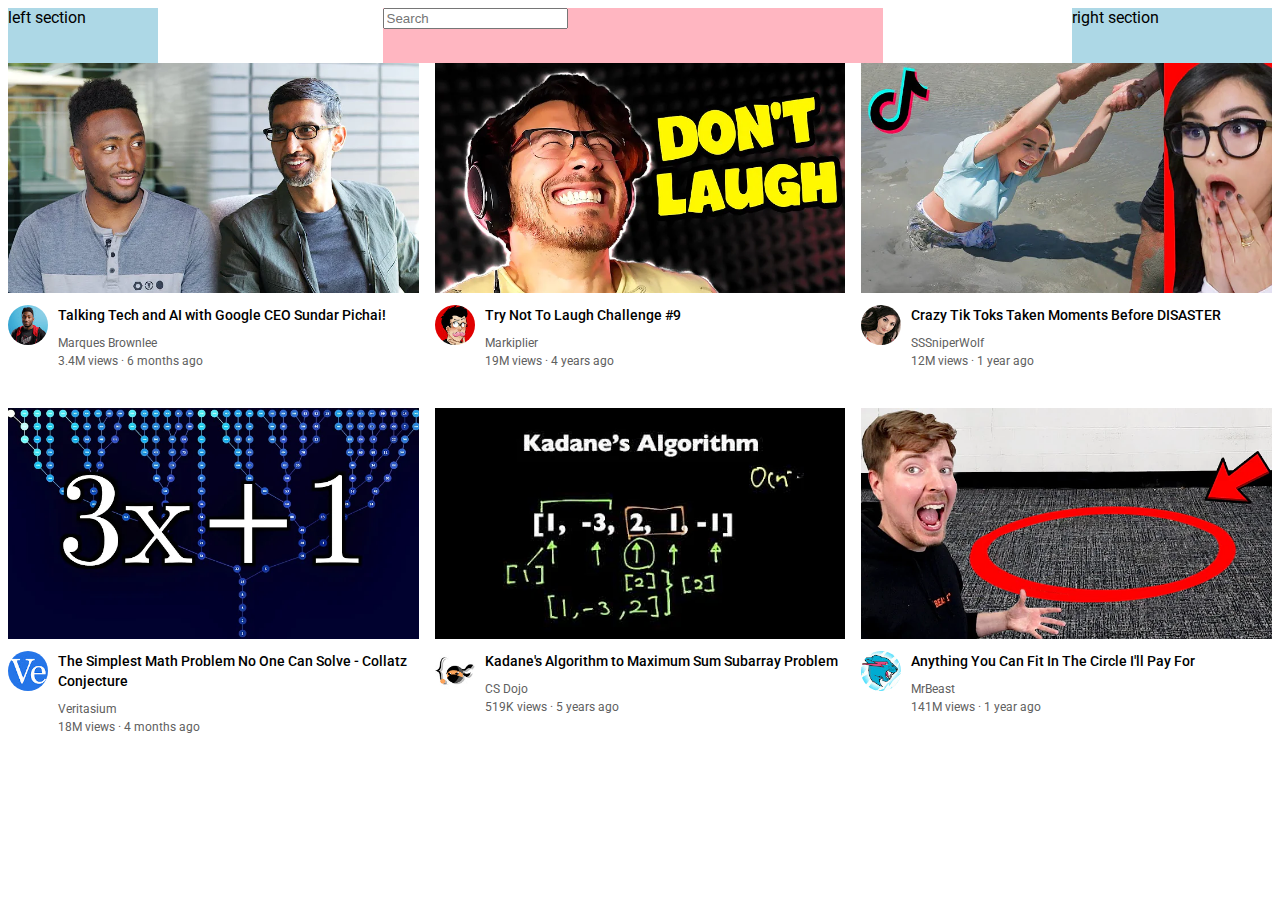
<file: index.html>
<!DOCTYPE html>
<html>
    <title>Youtube.com Clone</title>
    <head>
        <link href="styles/general.css" type="text/css" rel="stylesheet" />
        <link href="styles/header.css" type="text/css" rel="stylesheet" />
        <link href="styles/video.css" type="text/css" rel="stylesheet" />
        <link rel="preconnect" href="https://fonts.googleapis.com"> 
        <link rel="preconnect" href="https://fonts.gstatic.com" crossorigin> 
        <link href="https://fonts.googleapis.com/css2?family=Roboto:wght@400;500;700&display=swap" rel="stylesheet">
    </head>
    <body>
        <div class="header">
            <div class="left-section"><p>left section</p></div>
            <div class="middle-section">
                <input class="search-bar" type="text" placeholder="Search">
            </div>
            <div class="right-section"><p>right section</p></div>
        </div>
        <div class="video-grid">
            <div class="video-preview">
                <!--Create two divs for vertical layout-->
                <div class="thumbnail-row">
                    <img class="thumbnail" src="thumbnails/thumbnail-1.webp">
                </div>
                <div class="video-info-grid">
                    <!--Create two divs for horizonal layout, make it inline block-->
                    <!--Profile pic on left, video info on right-->
                    <div class="channel-picture">
                        <img class="profile-picture" src="channel-pictures/channel-1.jpeg">
                    </div>
                    <div class="video-info">
                        <p class="video-title">
                            Talking Tech and AI with Google CEO Sundar Pichai!
                        </p>
                        <p class="video-author">
                            Marques Brownlee
                        </p>
                        <p class="video-stats">
                            3.4M views &#183; 6 months ago
                        </p>
                    </div>
                </div>    
            </div>
            <div class="video-preview">
                <div class="thumbnail-row">
                    <img class="thumbnail" src="thumbnails/thumbnail-2.webp">
                </div>
                <div class="video-info-grid">
                    <div class="channel-picture">
                        <img class="profile-picture" src="channel-pictures/channel-2.jpeg">
                    </div>
                    <div class ="video-info">         
                        <p class="video-title">
                        Try Not To Laugh Challenge #9
                        </p>
                        <p class="video-author">
                            Markiplier
                        </p>
                        <p class="video-stats">
                            19M views &#183; 4 years ago
                        </p>
                    </div>
                </div>
            </div>
             <div class="video-preview">
                <!--Create two divs for vertical layout-->
                <div class="thumbnail-row">
                    <img class="thumbnail" src="thumbnails/thumbnail-3.webp">
                </div>
                <div class="video-info-grid">
                    <!--Create two divs for horizonal layout, make it inline block-->
                    <!--Profile pic on left, video info on right-->
                    <div class="channel-picture">
                        <img class="profile-picture" src="channel-pictures/channel-3.jpeg">
                    </div>
                    <div class="video-info">
                        <p class="video-title">
                            Crazy Tik Toks Taken Moments Before DISASTER
                        </p>
                        <p class="video-author">
                            SSSniperWolf
                        </p>
                        <p class="video-stats">
                            12M views &#183; 1 year ago
                        </p>
                    </div>
                </div>    
            </div>
            <div class="video-preview">
                <div class="thumbnail-row">
                    <img class="thumbnail" src="thumbnails/thumbnail-4.webp">
                </div>
                <div class="video-info-grid">
                    <div class="channel-picture">
                        <img class="profile-picture" src="channel-pictures/channel-4.jpeg">
                    </div>
                    <div class ="video-info">         
                        <p class="video-title">
                            The Simplest Math Problem No One Can Solve - Collatz Conjecture
                        </p>
                        <p class="video-author">
                            Veritasium
                        </p>
                        <p class="video-stats">
                            18M views &#183; 4 months ago
                        </p>
                    </div>
                </div>
            </div>
            <div class="video-preview">
                <!--Create two divs for vertical layout-->
                <div class="thumbnail-row">
                    <img class="thumbnail" src="thumbnails/thumbnail-5.webp">
                </div>
                <div class="video-info-grid">
                    <!--Create two divs for horizonal layout, make it inline block-->
                    <!--Profile pic on left, video info on right-->
                    <div class="channel-picture">
                        <img class="profile-picture" src="channel-pictures/channel-5.jpeg">
                    </div>
                    <div class="video-info">
                        <p class="video-title">
                            Kadane's Algorithm to Maximum Sum Subarray Problem
                        </p>
                        <p class="video-author">
                            CS Dojo
                        </p>
                        <p class="video-stats">
                            519K views &#183; 5 years ago
                        </p>
                    </div>
                </div>    
            </div>
            <div class="video-preview">
                <div class="thumbnail-row">
                    <img class="thumbnail" src="thumbnails/thumbnail-6.webp">
                </div>
                <div class="video-info-grid">
                    <div class="channel-picture">
                        <img class="profile-picture" src="channel-pictures/channel-6.jpeg">
                    </div>
                    <div class ="video-info">         
                        <p class="video-title">
                            Anything You Can Fit In The Circle I'll Pay For
                        </p>
                        <p class="video-author">
                            MrBeast
                        </p>
                        <p class="video-stats">
                            141M views &#183; 1 year ago
                        </p>
                    </div>
                </div>
            </div>
        </div>
    </body>
</html>
</file>
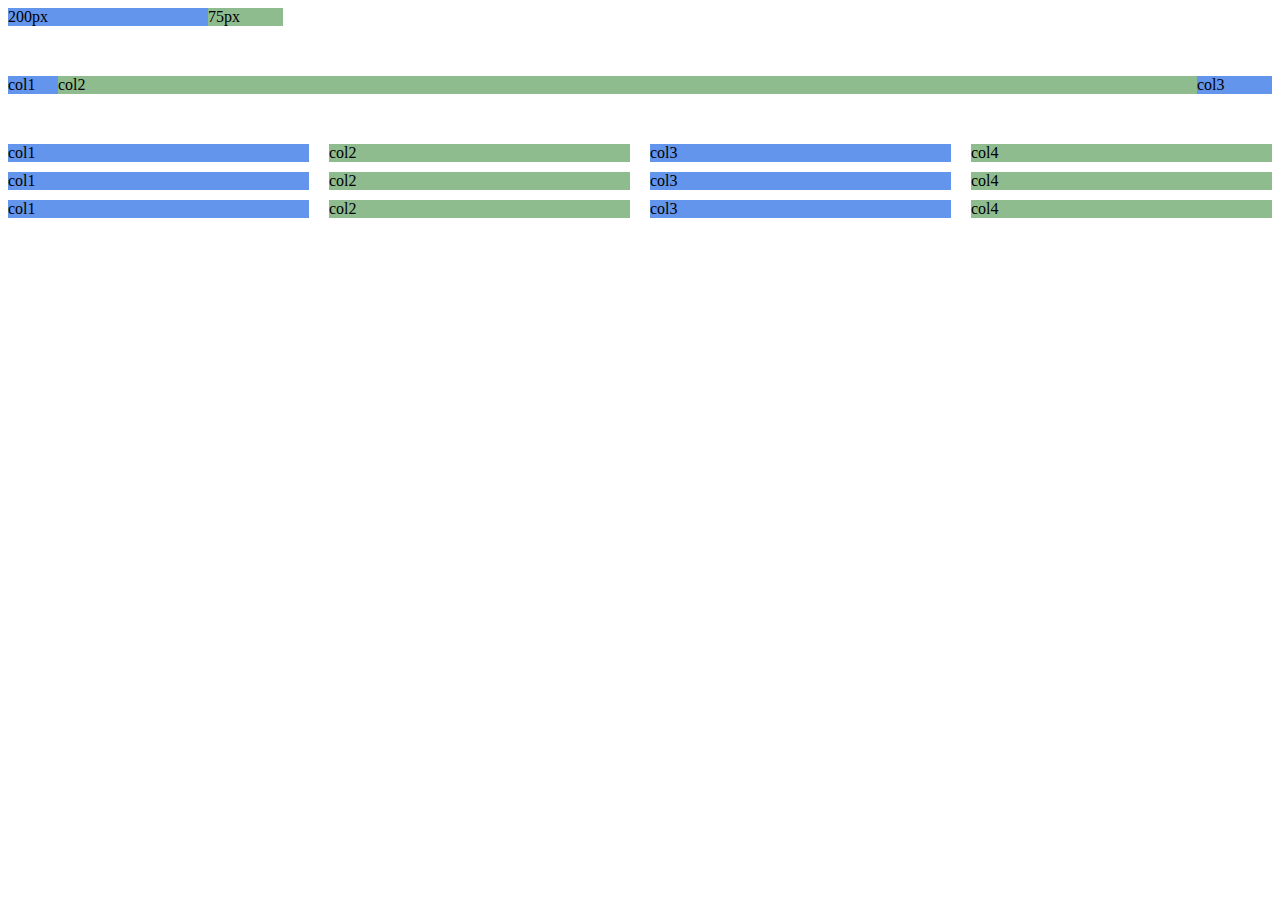
<file: exercise11.html>
<!DOCTYPE html>
<html>
    <head>
        <title> Lesson 11 Exercises</title>
        <link href="styles/exercise11.css" type="text/css" rel="stylesheet" />
    </head>
    <body>
        <div class="ex11a">
            <div class="px200">200px</div>
            <div class="px75">75px</div>
        </div>
        <div class="ex11b">
            <div class="col1">col1</div>
            <div class="col2">col2</div>
            <div class="col3">col3</div>
        </div>
        <div class="ex11c">
            <div class="col1">col1</div>
            <div class="col2">col2</div>
            <div class="col3">col3</div>
            <div class="col4">col4</div>
            <div class="col1">col1</div>
            <div class="col2">col2</div>
            <div class="col3">col3</div>
            <div class="col4">col4</div>
            <div class="col1">col1</div>
            <div class="col2">col2</div>
            <div class="col3">col3</div>
            <div class="col4">col4</div>
        </div>
    </body>
</html>
</file>
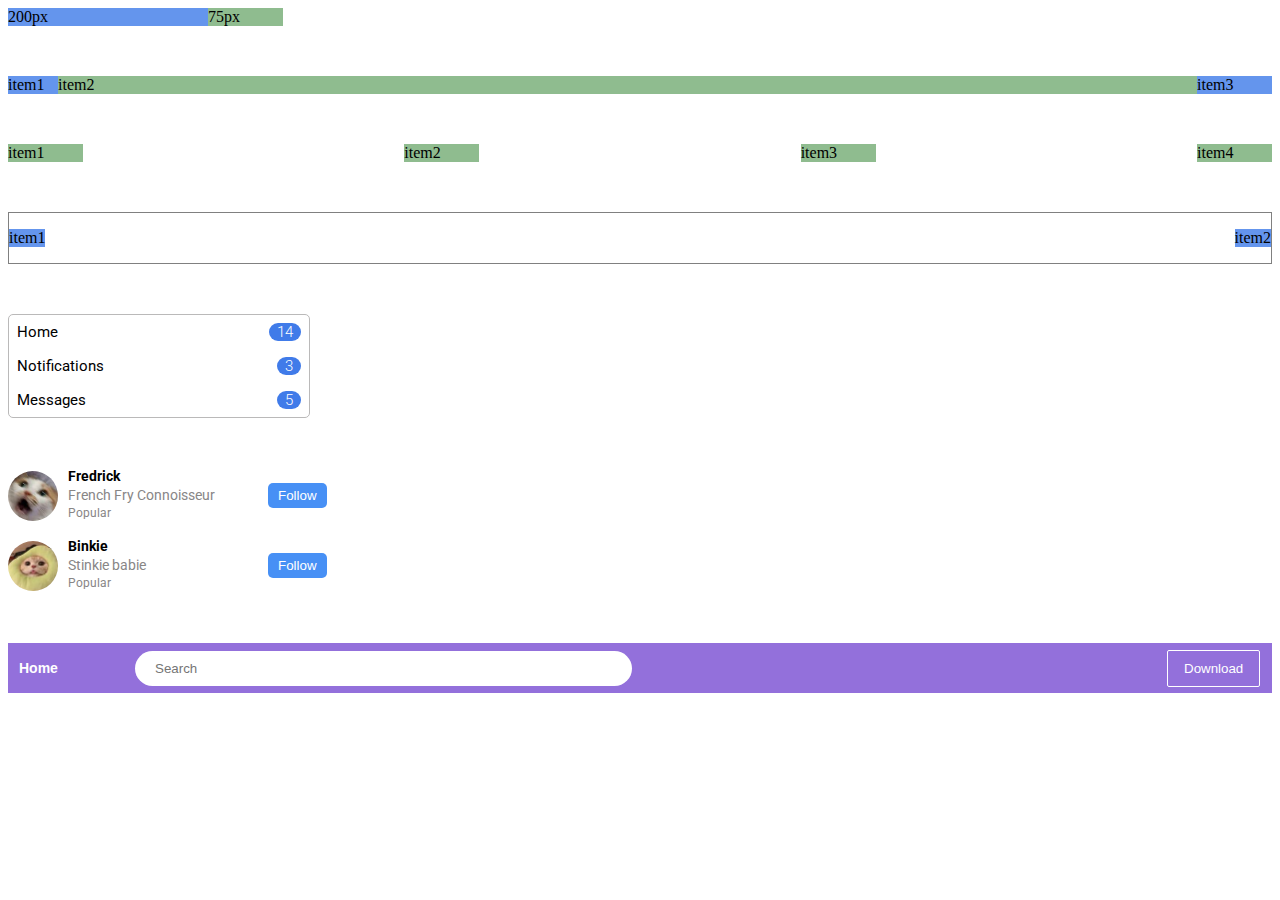
<file: exercise12.html>
<!DOCTYPE html>
<html>
    <head>
        <title>Lesson 12 Exercises- Flexbox</title>
        <link href="styles/exercise12.css" type="text/css" rel="stylesheet" />
        <link rel="preconnect" href="https://fonts.googleapis.com"> 
        <link rel="preconnect" href="https://fonts.gstatic.com" crossorigin> 
        <link href="https://fonts.googleapis.com/css2?family=Roboto:wght@400;500;700&display=swap" rel="stylesheet">
     </head>
    <body>
        <div class="ex12a">
            <div class="px200">200px</div>
            <div class="px75">75px</div>
        </div>
        <div class="ex12b">
            <div class="item1">item1</div>
            <div class="item2">item2</div>
            <div class="item3">item3</div>
        </div>
        <div class="ex12c">
            <div class="item1c">item1</div>
            <div class="item2c">item2</div>
            <div class="item3c">item3</div>
            <div class="item4c">item4</div>
        </div>
        <div class="ex12d">
            <div class="item1d">item1</div>
            <div class="item2d">item2</div>
        </div>
        <!--Navigation section for exercise 12e -->
        <div class="box12e">
            <div class="navigation">
                <div class="flexbox">
                    <div class="home">Home</div>
                    <div class="num">14</div>
                </div>
                <div class="flexbox">
                    <div class="notifications">Notifications</div>
                    <div class="num">3</div>
                </div>
                <div class="flexbox">
                    <div class="Messages">Messages</div>
                    <div class="num">5</div>
                </div>
            </div>
        </div>
        <!--end Navigation section for exercise 12e-->
        <!--Instagram Follow Suggestions 12g exercise-->
        <div class="instagramBox">
            <div class="suggestFollow">
                <img class="instagramPicture" src="thumbnails/fredrick.jpeg" />
                <div class="followDescription">
                    <p class="profileName">Fredrick</p>
                    <p class="nickname">French Fry Connoisseur</p>
                    <p class="profileAttribute">Popular</p>
                </div>
                <button class="follow">Follow</button>
            </div> 
            <div class="suggestFollow">
                <img class="instagramPicture" src="thumbnails/bananaa.jpeg" />
                <div class="followDescription">
                    <p class="profileName">Binkie</p>
                    <p class="nickname">Stinkie babie</p>
                    <p class="profileAttribute">Popular</p>
                </div>
                <button class="follow">Follow</button>
            </div> 
        </div>
        <!--Instagram Follow Suggestions END-->
        <!--Purple Navigation Bar-->
        <div class="navigationBar">
            <div class="leftSide">
                <button class="homeButton">Home</button>
            </div>
            <div class="middle">
                <input type="text" class="search" placeholder="Search">
            </div>
            <div class="rightSide">
                <button class="downloadButton">Download</button>
            </div>
        </div>
        <!--Purple Navigation Bar End-->
    </body>  
</html>
</file>
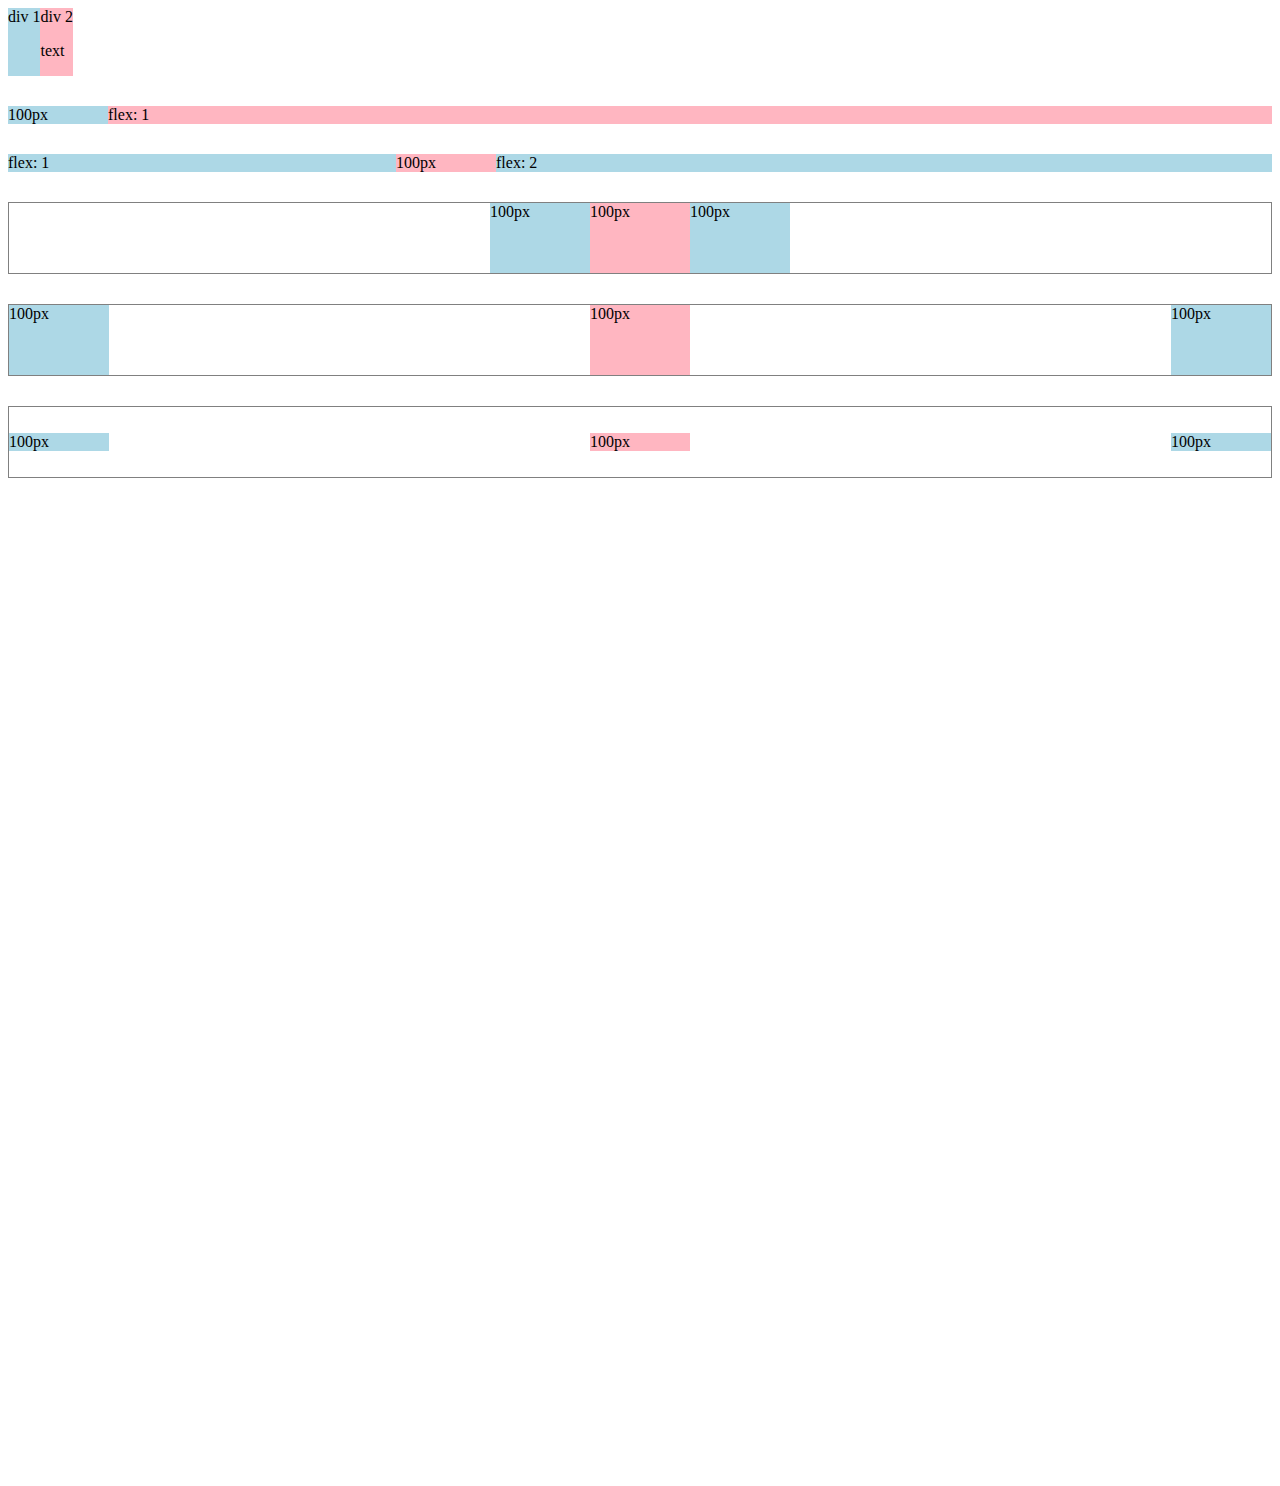
<file: flexbox.html>
<!DOCTYPE html>
<!-- HOW TO USE FLEXBOX
    - target div class in css
    - display: flex
    - flex-direction: row (for horizontal layout);
    - in sub-boxes, 
      specify width to pixel value or to flex: 1 (1fr equivalent)
    - justify-content: justify horizonal alignment
                start (align left), 
                end(align right), 
                center(center align),
                space-between(equal space between elements)
    - align-items: justify vertical alignment
                stretch(default),
                start(place at top),
                end(place at bottom),
                center(place at center)
-->
<html>
    <head>
        <title>Flexbox Practice</title>
        <!--
            - flexbox only takes up as much space as it needs
            and will maintain alignment.
            - flexbox for spacing content and content size evenly.
            - css grid for creating grid layout.
            - sometimes, you could use either as they do same things
            - css grid is more rigid (relies on amount of col defined).
            - flexbox allows flexible layout depending on the 
            content available. -->
    </head>
    <body style="
        padding-bottom: 1000px;
    ">
        <div style="
            display: flex;
            flex-direction: row;
        "> 
        <!--flex direction: row is horizonal layout-->
            <div style="background-color:
            lightblue;">div 1</div>
            <div style="background-color:
            lightpink;">div 2 <p>text</p></div>
        </div>
        <div style="
            margin-top: 30px;
            display: flex;
            flex-direction: row;
        "> 
            <div style="
                background-color:lightblue;
                width: 100px;
            ">100px</div>
            <div style="
                background-color:lightpink;
                flex: 1;
            ">flex: 1</div>
            <!--flex: 1 is == 1fr in grid-->
        </div>

        <div style="
            margin-top: 30px;
            display: flex;
            flex-direction: row;
        "> 
            <div style="
            background-color:lightblue;
            flex: 1;
            ">flex: 1</div>
            <div style="
                background-color:lightpink;
                width: 100px;
            ">100px</div>
            <div style="
                background-color:lightblue;
                flex: 2;
            ">flex: 2</div>
        </div>

        <div style="
            margin-top: 30px;
            height: 70px;
            border-width: 1px;
            border-style: solid;
            border-color: gray;
            display: flex;
            flex-direction: row;
            justify-content: center;
        "> 
            <div style="
            background-color:lightblue;
            width: 100px;
            ">100px</div>
            <div style="
                background-color:lightpink;
                width: 100px;
            ">100px</div>
            <div style="
                background-color:lightblue;
                width: 100px;
            ">100px</div>
            
        </div>

        <div style="
            margin-top: 30px;
            height: 70px;
            border-width: 1px;
            border-style: solid;
            border-color: gray;
            display: flex;
            flex-direction: row;
            justify-content: space-between;
        "> 
            <div style="
            background-color:lightblue;
            width: 100px;
            ">100px</div>
            <div style="
                background-color:lightpink;
                width: 100px;
            ">100px</div>
            <div style="
                background-color:lightblue;
                width: 100px;
            ">100px</div>
        </div>

        <div style="
            margin-top: 30px;
            height: 70px;
            border-width: 1px;
            border-style: solid;
            border-color: gray;
            display: flex;
            flex-direction: row;
            justify-content: space-between;
            align-items: center;
        "> 
            <div style="
            background-color:lightblue;
            width: 100px;
            ">100px</div>
            <div style="
                background-color:lightpink;
                width: 100px;
            ">100px</div>
            <div style="
                background-color:lightblue;
                width: 100px;
            ">100px</div>
        </div>
    </body>
</html>
</file>
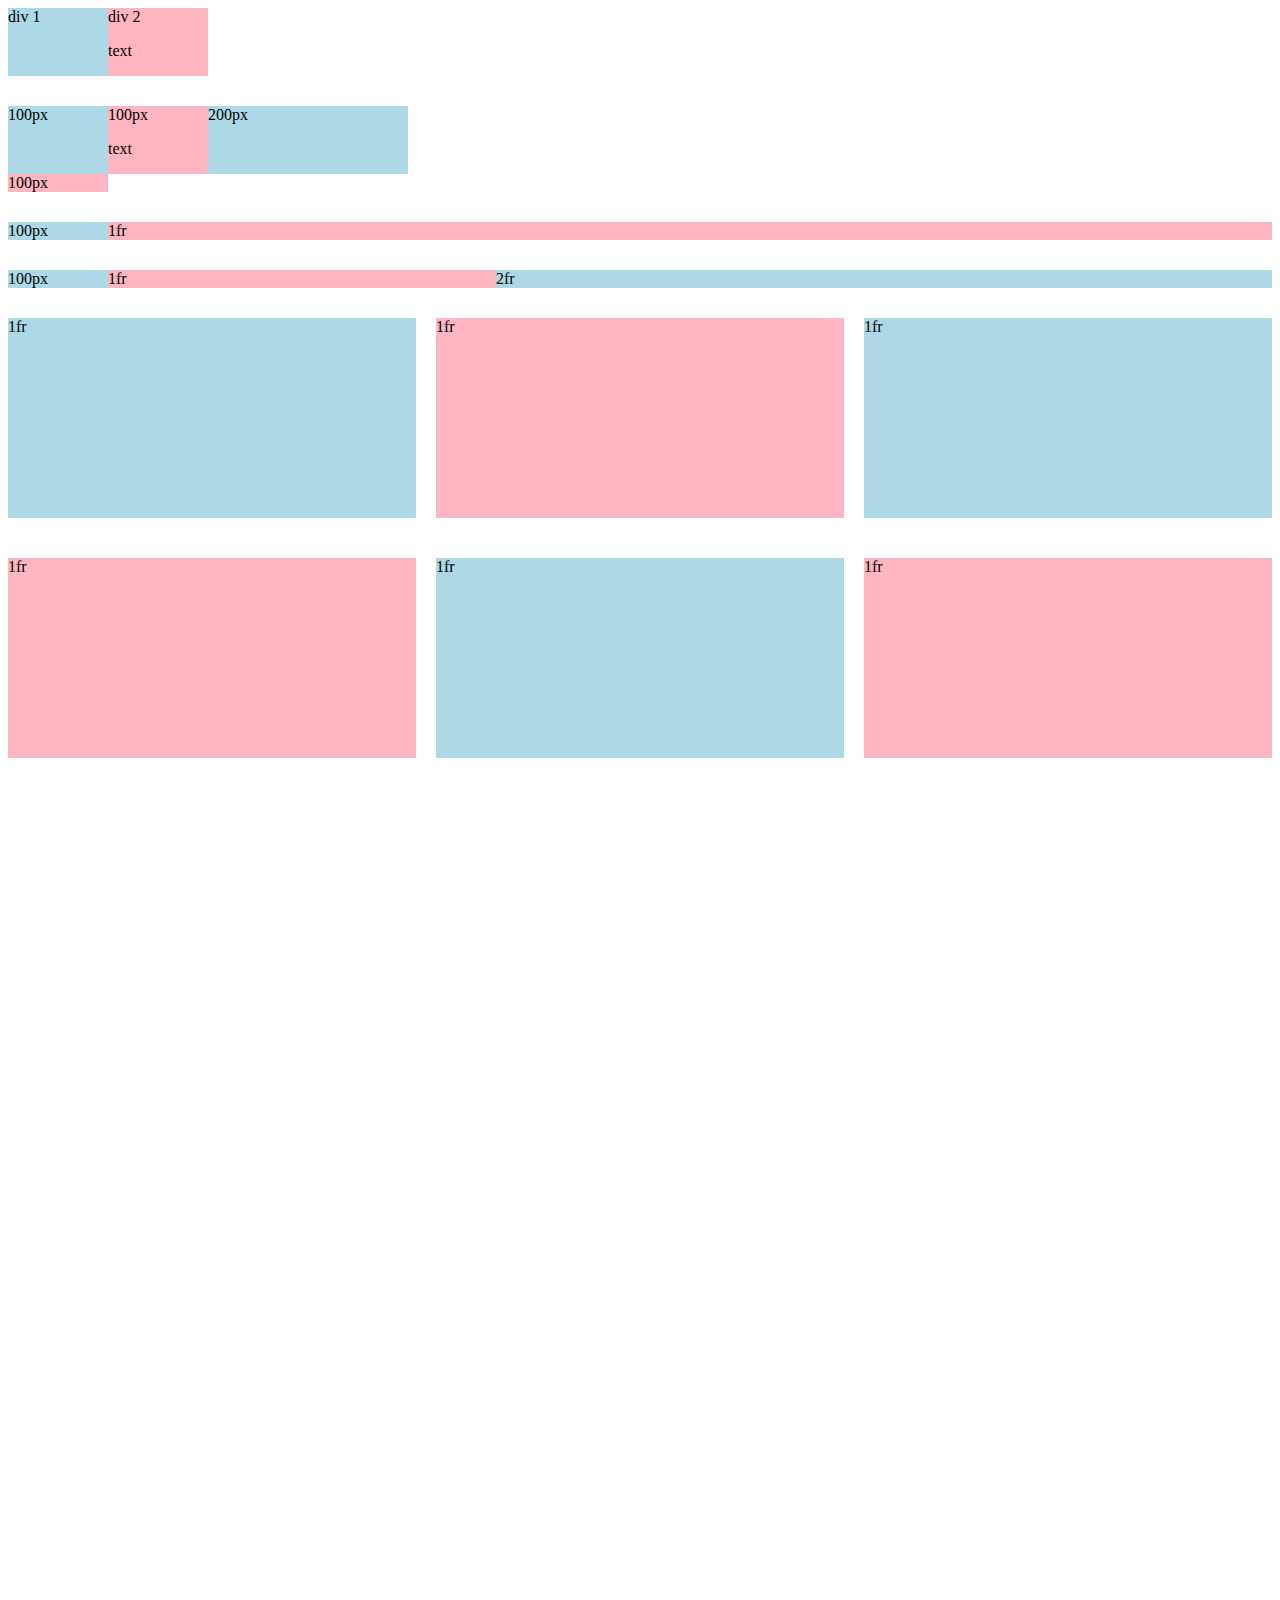
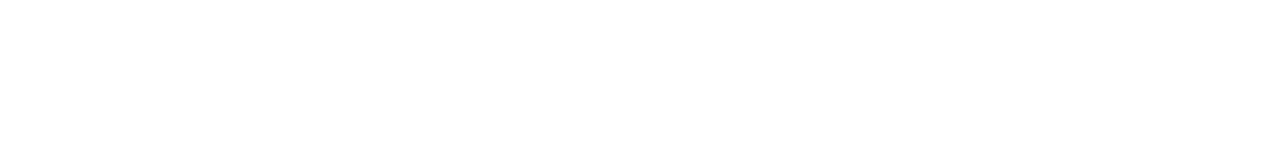
<file: grid.html>
<!DOCTYPE html>
<!-- HOW TO USE CSS GRID
    - Target a div class in css 
    - display: grid;
    - grid-template-columns: <firstcol> <secondcol> <third...>;
    - if more divs than defined grid-template-columns then it wraps to next line
    - row-gap: <value>;
    -column-gap: <value>;
    - Recall that 1fr takes up remaining space, 2 fr and 1 fr means 
      first box takes 2x amount of remaining space
-->
<html>
    <head>
        <title>Grid Practice</title>
    </head>
    <body style="padding-bottom: 1000px;">
        <!-- grid-template-columns: [first col] [second col]-->
        <!-- div is display block by default, but if inside grid, it will take up size of col
        it also does not have alignment issues that display: inline-block has-->
        <div style="
            display: grid;
            grid-template-columns: 100px 100px;
            "> 
            <div style="background-color:
            lightblue;">div 1</div>
            <div style="background-color:
            lightpink;">div 2<p>text</p></div>
        </div>
        <div style="
            margin-top: 30px;
            display: grid;
            grid-template-columns: 100px 100px 200px;
            "> 
            <div style="background-color:
            lightblue;">100px</div>
            <div style="background-color:
            lightpink;">100px<p>text</p></div>
            <div style="background-color:
            lightblue;">200px</div>
            <div style="background-color:
            lightpink;">100px</div>
            <!--notice how 4th div wraps to next line, this is because we
            only defined 3 columns in grid-template-columns-->
        </div>

        <div style="
            margin-top: 30px;
            display: grid;
            grid-template-columns: 100px 1fr;
            "> 
            <!-- "fr" means free space, 
            take up remaining space on grid-->
            <div style="background-color:
            lightblue;">100px</div>
            <div style="background-color:
            lightpink;">1fr</div>
        </div>

        <div style="
        margin-top: 30px;
        display: grid;
        grid-template-columns: 100px 1fr 2fr;
        "> 
        <!-- 2fr takes up twice amount of
        remaining space as 1fr.
        Think of this as a ratio. 1fr takes 1/3 of remaining space
        2fr takes 2/3 of remaining space-->
        <div style="background-color:
        lightblue;">100px</div>
        <div style="background-color:
        lightpink;">1fr</div>
        <div style="background-color:
        lightblue;">2fr</div>
    </div>
    <div style="
        margin-top: 30px;
        display: grid;
        grid-template-columns: 1fr 1fr 1fr;
        column-gap: 20px;
        row-gap: 40px; 
    "> 
        <!-- 2fr takes up twice amount of
        remaining space as 1fr.
        Think of this as a ratio. 1fr takes 1/3 of remaining space
        2fr takes 2/3 of remaining space-->
        <div style="background-color:
        lightblue; height: 200px;">1fr</div>
        <div style="background-color:
        lightpink; height: 200px;">1fr</div>
        <div style="background-color:
        lightblue; height: 200px;">1fr</div>
        <div style="background-color:
        lightpink; height: 200px;">1fr</div>
        <div style="background-color:
        lightblue; height: 200px;">1fr</div>
         <div style="background-color:
         lightpink; height: 200px;">1fr</div>
        
    </div>
    </body>
</html>
</file>
<file: styles/general.css>
p {
    font-family: Roboto, Arial; 
    margin-top: 0;
    margin-bottom: 0;
}
b {
    margin: 0;
}
</file>
<file: styles/header.css>
.header {
    height: 55px;
    display: flex;
    flex-direction: row;
    justify-content: space-between;
}
.left-section {
    background-color: lightblue;
    width: 150px;   
}
.middle-section {
    background-color: lightpink;
    flex: 1;
    margin-left: 70px;
    margin-right: 35px;
    max-width: 500px; /*resize is max 300px*/
}
.right-section {
    background-color: lightblue;
    width: 200px;
}
</file>
<file: styles/video.css>
.thumbnail {
    width: 100%; /*fits 100% of container*/
}
.video-title {
    margin-top: 0; 
    font-size: 14px;
    font-weight: 500;
    line-height: 20px;
    margin-bottom: 11px;
}
.video-info-grid {
    display: grid;
    grid-template-columns: 50px 1fr;
}
.profile-picture {
    width: 40px;
    border-radius: 25px;
    
}
.thumbnail-row {
    margin-bottom: 8px; 
}
.video-author,
.video-stats {
    font-size: 12px; 
    color: rgb(96,96,96);
}
.video-author {
    margin-bottom: 4px; 
}
.video-grid {
    display: grid;
    grid-template-columns: 1fr 1fr 1fr;
    column-gap: 16px;
    row-gap: 40px;
}
</file>
<file: styles/exercise11.css>
.ex11a {
    display: grid;
    grid-template-columns: 200px 75px;
    margin-bottom: 50px;
}
.px200, .col1, .col3 {
    background-color: cornflowerblue;
}
.px75, .col2, .col4 {
    background-color: darkseagreen;
}
.ex11b {
    display: grid;
    grid-template-columns: 50px 1fr 75px;
    margin-bottom: 50px;
}
.ex11c {
    display: grid;
    grid-template-columns: 1fr 1fr 1fr 1fr;
    column-gap: 20px;
    row-gap: 10px;
}
</file>
<file: styles/exercise12.css>
.ex12a {
    display: flex;
    flex-direction: row;
    margin-bottom: 50px;
}
.px200, .item1, .item3 {
    background-color: cornflowerblue;
    width: 200px;
}
.px75 , .item2, .item1c, .item2c, .item3c, .item4c {
    background-color: darkseagreen;
    width: 75px;
}
.ex12b {
    display: flex;
    flex-direction: row;
    margin-bottom: 50px;
}
.item1 {
    width: 50px;
}
.item2 {
    flex: 1; 
}
.item3 {
    width: 75px; 
}
.ex12c {
    display: flex;
    flex-direction: row;
    justify-content: space-between;
    margin-bottom: 50px;
}
.ex12d {
    display: flex;
    flex-direction: row;
    justify-content: space-between;
    align-items: center;
    height: 50px;
    border-style: solid;
    border-width: 1px;
    border-color: gray;
    margin-bottom: 50px;
}
.item1d, .item2d {
    background-color: cornflowerblue;
}
.box12e {
    width: 300px;
    border-style: solid;
    border-width: 1px;
    border-color: rgb(186, 185, 185);
    border-radius: 5px;
    margin-bottom: 50px;
}
.flexbox {
   display: flex;
   flex-direction: row;
   justify-content: space-between;
   padding: 8px;
   font-family: Roboto;
   font-size: 15px;
}
.num {
    background-color:rgb(64, 123, 233);
    padding-left: 8px;
    padding-right: 8px;
    border-radius: 10px;
    color: white;
    font-weight: 300;
}
p {
    font-family: Roboto;
    margin-top: 0;
    margin-bottom: 0;
    font-size: 14px;
}
.suggestFollow {
    display: flex;
    flex-direction: row;
    align-items: center;
    margin-bottom: 15px;
}
.instagramPicture {
    height: 50px;
    width: 50px; 
    border-radius: 25px;
    margin-right: 10px;
    object-fit: cover;
}
.followDescription {
    width: 200px;
}
.profileName {
    font-weight: bold;
    margin-bottom: 3px;
}
.nickname, .profileAttribute {
    margin-bottom: 3px;
    color:rgb(136, 134, 134);
}
.profileAttribute {
    font-size: 12px;;
}
.follow {
    border: none;
    background-color: hsl(215, 90%, 62%);
    color: white;
    padding-left: 10px;
    padding-right: 10px;
    padding-top: 5px;
    padding-bottom: 5px;
    border-radius: 5px;
    cursor: pointer;
    transition: background-color 0.12s;
}
.follow:hover {
    background-color:  hsl(215, 90%, 70%);;
}
.instagramBox {
    margin-bottom: 50px;
}
.navigationBar {
    display: flex;
    flex-direction: row;
    justify-content: space-between;
    align-items: center;
    background-color: mediumpurple;
    height: 50px;

}
.leftSide {
    width: 100px;
    margin-left: 5px;
}
.rightSide {
    width: 100px;
    margin-right: 5px;
    margin-left: 10px;
}
.downloadButton {
    padding-top: 10px;
    padding-bottom: 10px;
    padding-left: 16px;
    padding-right: 16px;
}
.homeButton {
    border: none;
    background-color: mediumpurple;
    color: white;
    font-size: 14px;
    font-weight: bold;
}
.downloadButton {
    border-style: solid;
    border-width: 1px;
    border-color: white;
    border-radius: 2px;
    background-color: mediumpurple;
    color: white;   
}
.middle {
    flex: 1;
    max-width: 1000px;
}
.search {
    padding-top: 10px;
    padding-bottom: 10px;
    padding-left: 20px;
    padding-right: 300px;
    border: none;
    border-radius: 20px;
}
</file>
